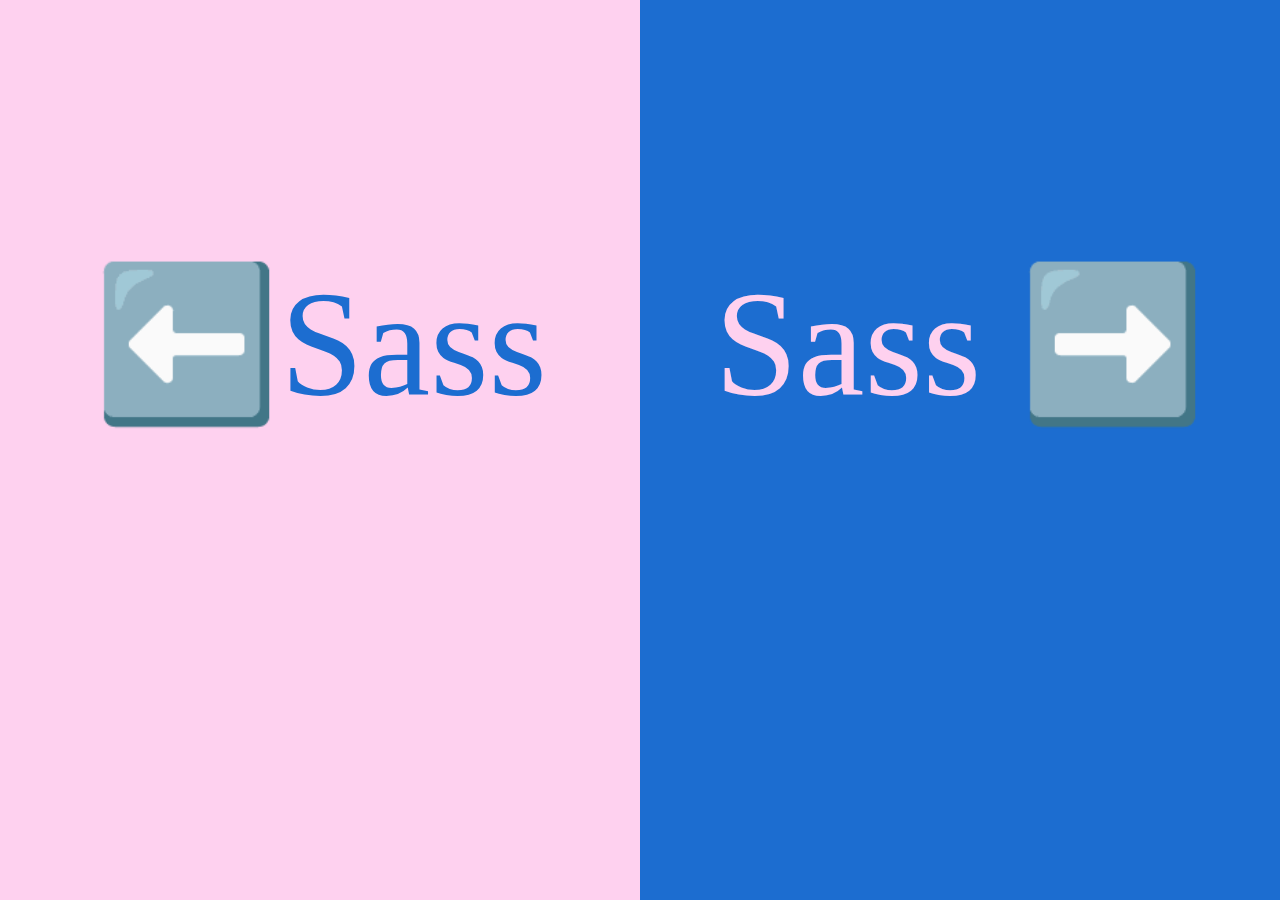
<file: sass-01/index.html>
<!DOCTYPE html>
<html lang="pt-br">
<head>
  <meta charset="UTF-8">
  <meta http-equiv="X-UA-Compatible" content="IE=edge">
  <meta name="viewport" content="width=device-width, initial-scale=1.0">
  <link rel="stylesheet" href="styles/style.css">
  <title>Sass</title>
</head>
<body>
  <div class="container">
    <div class="esquerdo">
      <div class="texto">
        ⬅️Sass
      </div>
    </div>
    <div class="direito">
      <div class="texto">
        Sass ➡️
      </div>
    </div>
  </div>
</body>
</html>
</file>
<file: sass-01/styles/style.css>
body {
  margin: 0;
  padding: 0;
}

.container {
  height: 100vh;
  display: flex;
}
.container .esquerdo {
  width: 50%;
  background-color: #FED1EF;
}
.container .esquerdo .texto {
  margin-top: 40%;
  text-align: center;
  font-size: 150px;
  color: #1C6DD0;
}
.container .direito {
  width: 50%;
  background-color: #1C6DD0;
}
.container .direito .texto {
  margin-top: 40%;
  text-align: center;
  font-size: 150px;
  color: #FED1EF;
}/*# sourceMappingURL=style.css.map */
</file>
